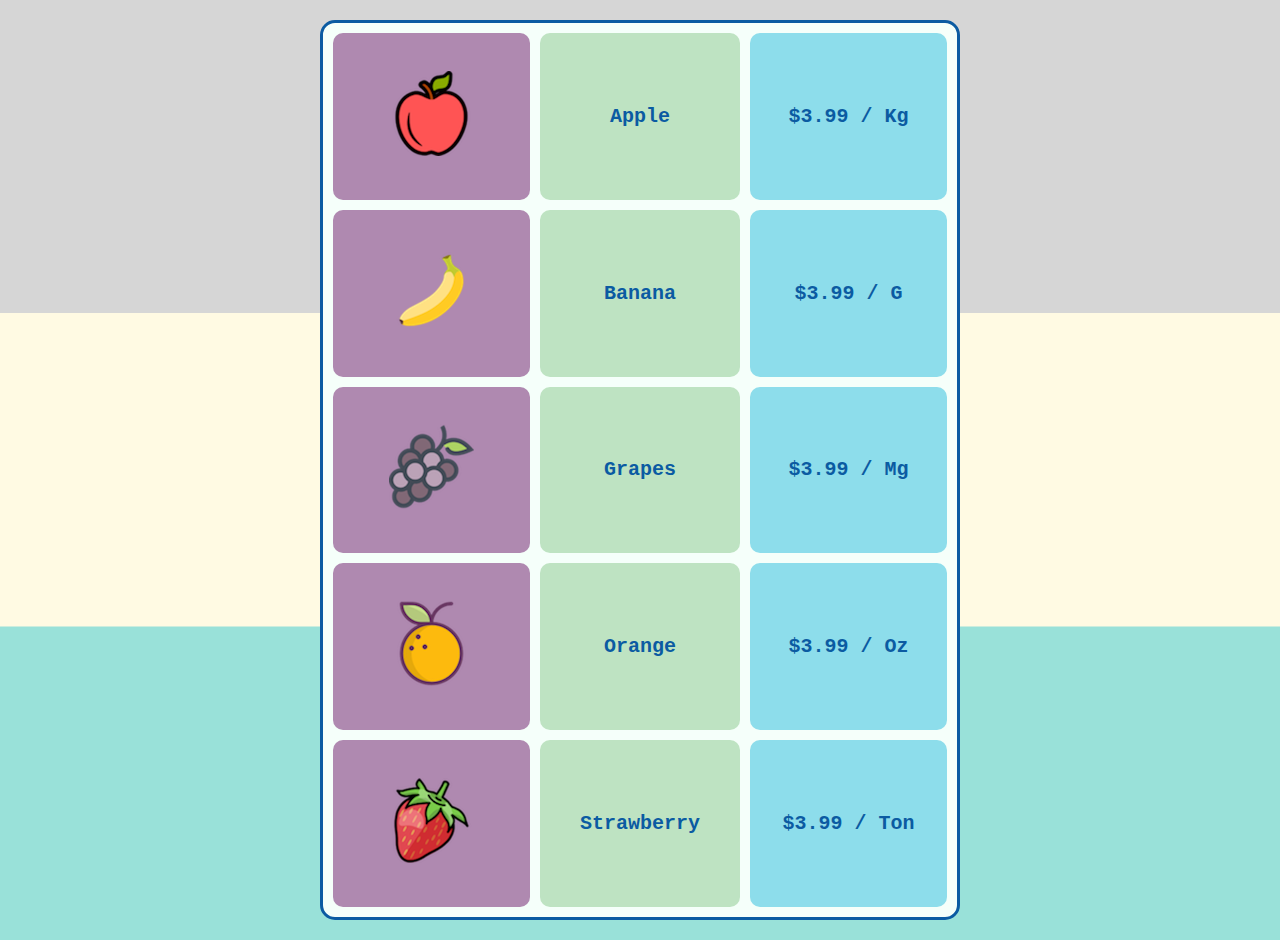
<file: fruits.html>
<!-- @format -->
<!-- Mattew Makar -->
<!-- WEB222 -->
<!DOCTYPE html>
<html lang="en">
  <head>
    <meta charset="UTF-8" />
    <meta name="viewport" content="width=device-width, initial-scale=1.0" />
    <title>Fruits</title>
    <link rel="stylesheet" href="style.css" />
  </head>
  <body class="pageBody">
    <table class="itemtable">
      <tr>
        <td class="coul1"><img src="./images/fruits/apple.png" alt="apple" /></td>
        <td class="coul2">apple</td>
        <td class="coul3">$3.99 / kg</td>
      </tr>
      <tr>
        <td class="coul1"><img src="./images/fruits/Banana.png" alt="banana" /></td>
        <td class="coul2">banana</td>
        <td class="coul3">$3.99 / g</td>
      </tr>
      <tr>
        <td class="coul1"><img src="./images/fruits/grapes.png" alt="grapes" /></td>
        <td class="coul2">grapes</td>
        <td class="coul3">$3.99 / mg</td>
      </tr>
      <tr>
        <td class="coul1"><img src="./images/fruits/Orange.png" alt="orange" /></td>
        <td class="coul2">orange</td>
        <td class="coul3">$3.99 / oz</td>
      </tr>
      <tr>
        <td class="coul1"><img src="./images/fruits/strawberry.png" alt="strawberry" /></td>
        <td class="coul2">strawberry</td>
        <td class="coul3">$3.99 / ton</td>
      </tr>
    </table>
  </body>
</html>
</file>
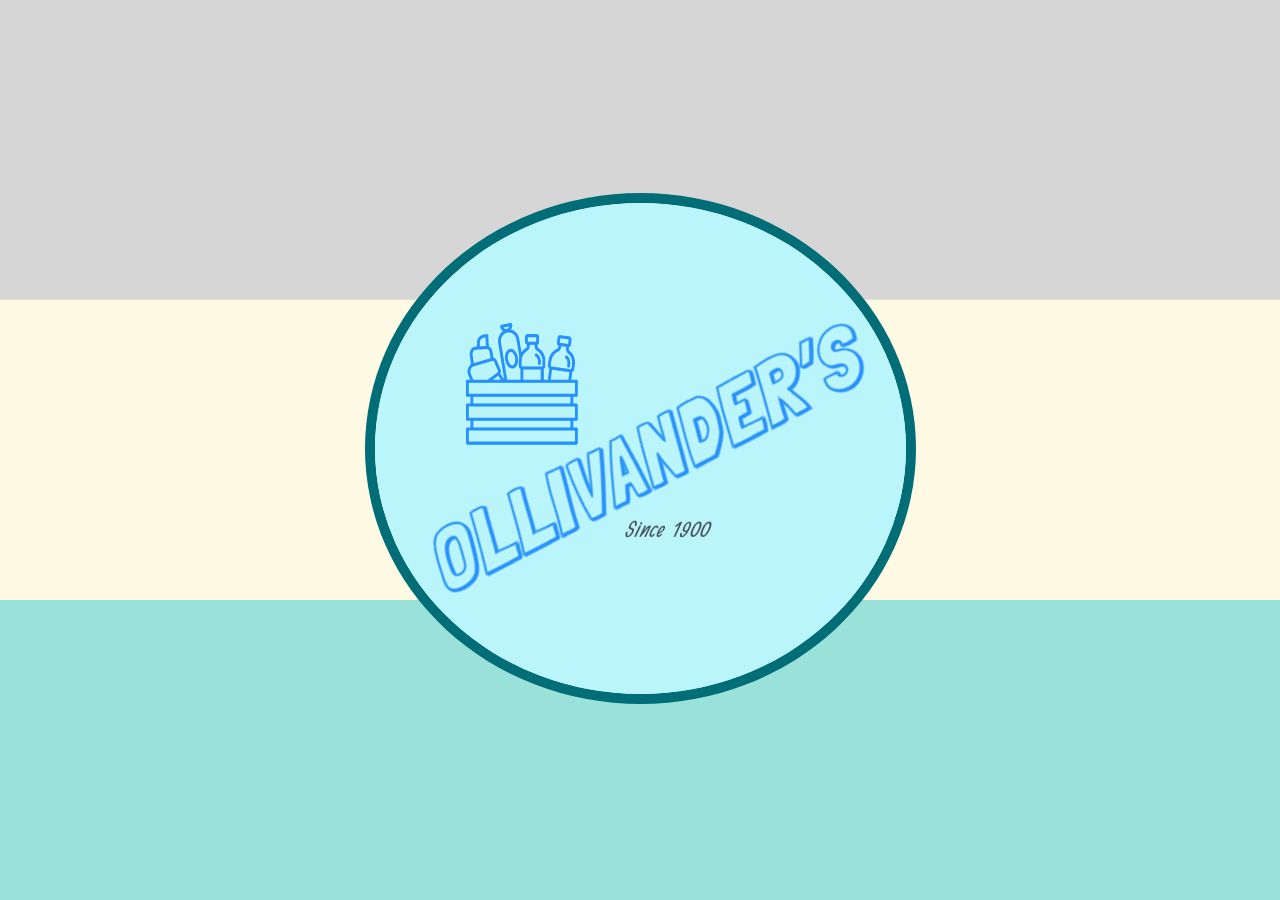
<file: home.html>
<!-- @format -->
<!-- Mattew Makar -->
<!-- WEB222 -->
<!DOCTYPE html>
<html lang="en">
  <head>
    <meta charset="UTF-8" />
    <meta name="viewport" content="width=device-width, initial-scale=1.0" />
    <title>Home</title>
    <link rel="stylesheet" href="style.css" />
  </head>
  <body class="pageBody">
      <table id="homeTable">
        <tbody>
          <tr>
            <td><img src="./images/logo.png" alt="Logo" id="logo" /></td>
          </tr>
        </tbody>
      </table>
  </body>
</html>
</file>
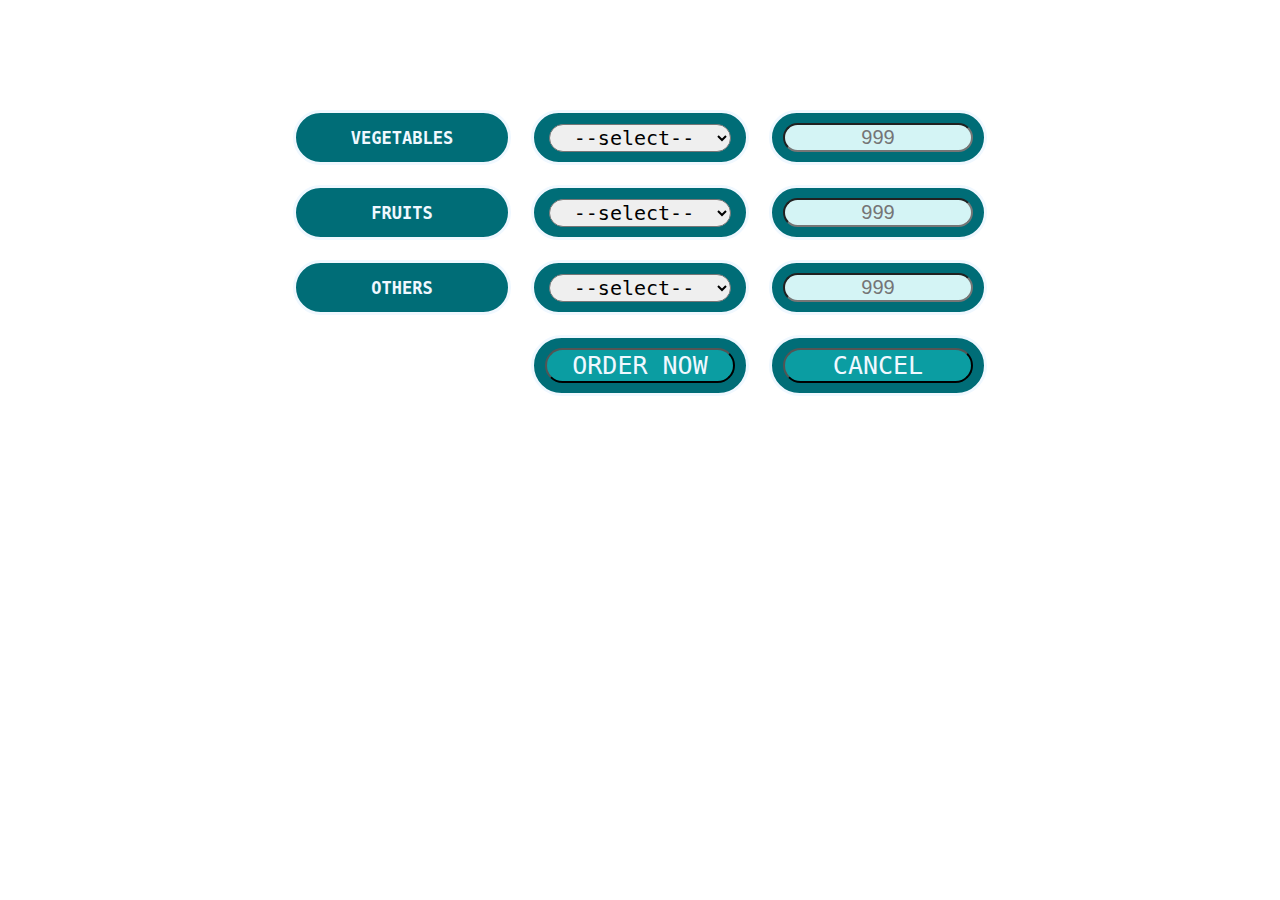
<file: order.html>
<!-- @format -->
<!-- Mattew Makar -->
<!-- WEB222 -->
<!DOCTYPE html>
<html lang="en">
  <head>
    <meta charset="UTF-8" />
    <meta name="viewport" content="width=device-width, initial-scale=1.0" />
    <title>Orders</title>
    <link rel="stylesheet" href="style.css" />
    <script>
      function fVerifyInput(evt) {
        var inputChar;
        if (evt.which) {
          inputChar = evt.which;
        } else {
          inputChar = evt.keyCode;
        }
        if (inputChar >= 48 && inputChar <= 57) {
          return true;
        }
        {
          return false;
        }
      }
    </script>
  </head>
  <body>
    <form action="./order.html" name="order">
    <table id="ordertable">
      <tbody>
        <tr>
          <td>VEGETABLES</td>
          <td>
            <select name="VEGETABLES" id="VEGETABLES">
              <option value="none">--select--</option>
              <option value="carrot">Carrot</option>
              <option value="corn">Corn</option>
              <option value="mushroom">Mushroom</option>
              <option value="pepper">Pepper</option>
              <option value="tomato">Tomato</option>
            </select>
          </td>
          <td class="cellcontainer"><input type="text" onpaste="return false;" onkeypress="return fVerifyInput(event);" maxlength="3" size="3" placeholder="999" /></td>
        </tr>
        <tr>
          <td>FRUITS</td>
          <td>
            <select name="FRUITS" id="FRUITS">
              <option value="none">--select--</option>
              <option value="apple">Apple</option>
              <option value="banana">Banana</option>
              <option value="grapes">Grapes</option>
              <option value="orange">Orange</option>
              <option value="strawberry">Strawberry</option>
            </select>
          </td>
          <td class="cellcontainer"><input type="text" onpaste="return false;" onkeypress="return fVerifyInput(event);" maxlength="3" size="3" placeholder="999" /></td>
        </tr>
        <tr>
          <td>OTHERS</td>
          <td>
            <select name="OTHERS" id="OTHERS">
              <option value="none">--select--</option>
              <option value="bread">Bread</option>
              <option value="burguer">Burguer</option>
              <option value="Cheese">Cheese</option>
              <option value="pie">Pie</option>
              <option value="pizza">Pizza</option>
            </select>
          </td>
          <td class="cellcontainer"><input type="text" onpaste="return false;" onkeypress="return fVerifyInput(event);" maxlength="3" size="3" placeholder="999" /></td>
        </tr>
        <tr>
          <td id="corner"></td>
          <td class="cellcontainer"><button accesskey="r" onclick="alert('Thank You For Your Bussiness :)');" tabindex="1" title="Complete Your Order">ORDER NOW</button></td>
          <td class="cellcontainer"><button accesskey="c" type="reset" value="reset" onclick=" alert('Sorry To Hear That :( ');" tabindex="1" title="Cancel Your Order">CANCEL</button></td>
        </tr>
      </tbody>
    </table>
    </form>
  </body>
</html>
</file>
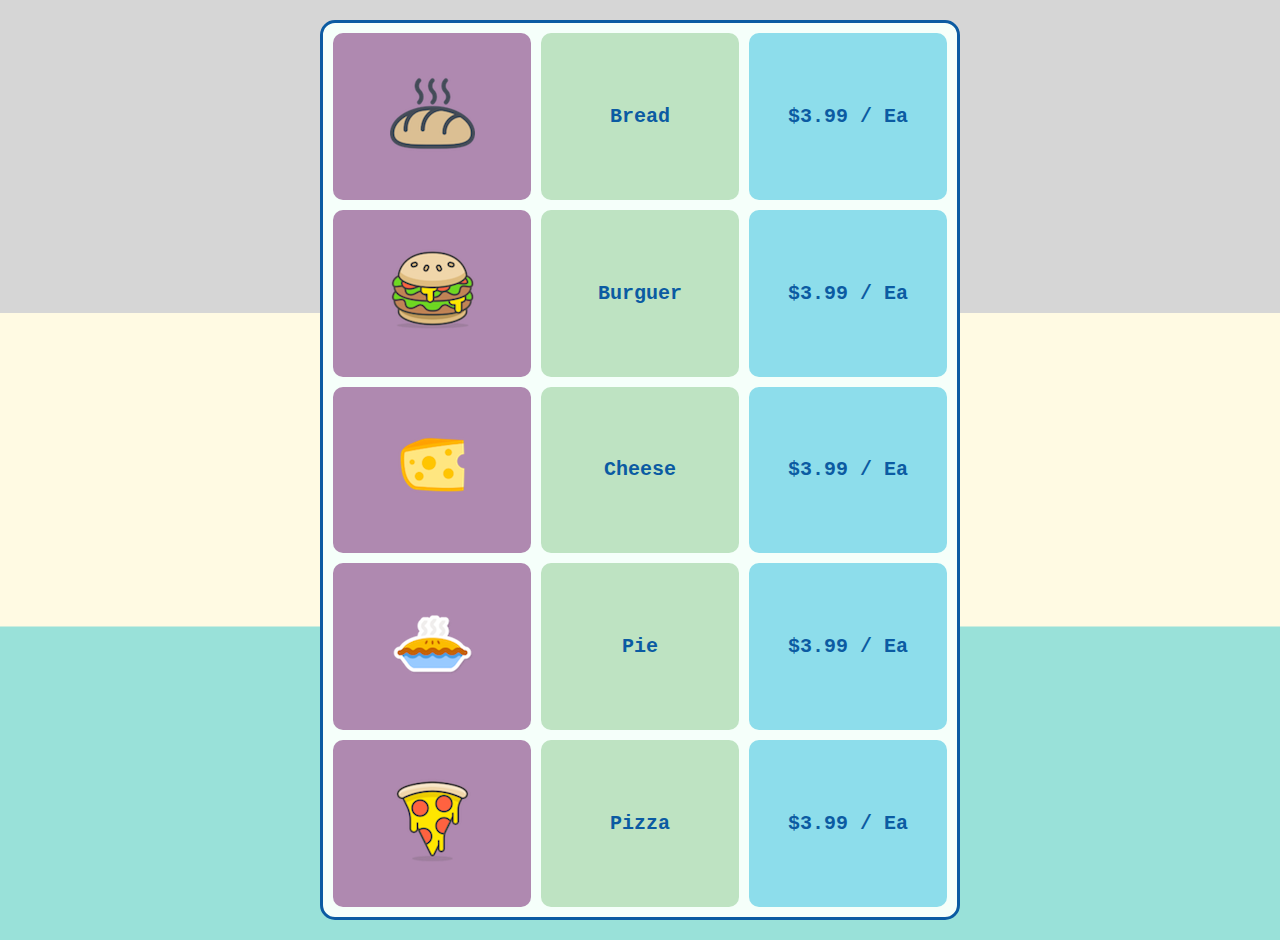
<file: Others.html>
<!-- @format -->
<!-- Mattew Makar -->
<!-- WEB222 -->
<!DOCTYPE html>
<html lang="en">
  <head>
    <meta charset="UTF-8" />
    <meta name="viewport" content="width=device-width, initial-scale=1.0" />
    <title>Others</title>
    <link rel="stylesheet" href="style.css" />
  </head>
  <body class="pageBody">
    <table class="itemtable">
      <tr>
        <td class="coul1"><img src="./images/others/bread.png" alt="bread" /></td>
        <td class="coul2">bread</td>
        <td class="coul3">$3.99 / ea</td>
      </tr>
      <tr>
        <td class="coul1"><img src="./images/others/burguer.png" alt="burguer" /></td>
        <td class="coul2">burguer</td>
        <td class="coul3">$3.99 / ea</td>
      </tr>
      <tr>
        <td class="coul1"><img src="./images/others/Cheese.png" alt="Cheese" /></td>
        <td class="coul2">Cheese</td>
        <td class="coul3">$3.99 / ea</td>
      </tr>
      <tr>
        <td class="coul1"><img src="./images/others/Pie.png" alt="pie" /></td>
        <td class="coul2">pie</td>
        <td class="coul3">$3.99 / ea</td>
      </tr>
      <tr>
        <td class="coul1"><img src="./images/others/Pizza.png" alt="pizza" /></td>
        <td class="coul2">pizza</td>
        <td class="coul3">$3.99 / ea</td>
      </tr>
    </table>
  </body>
</html>
</file>
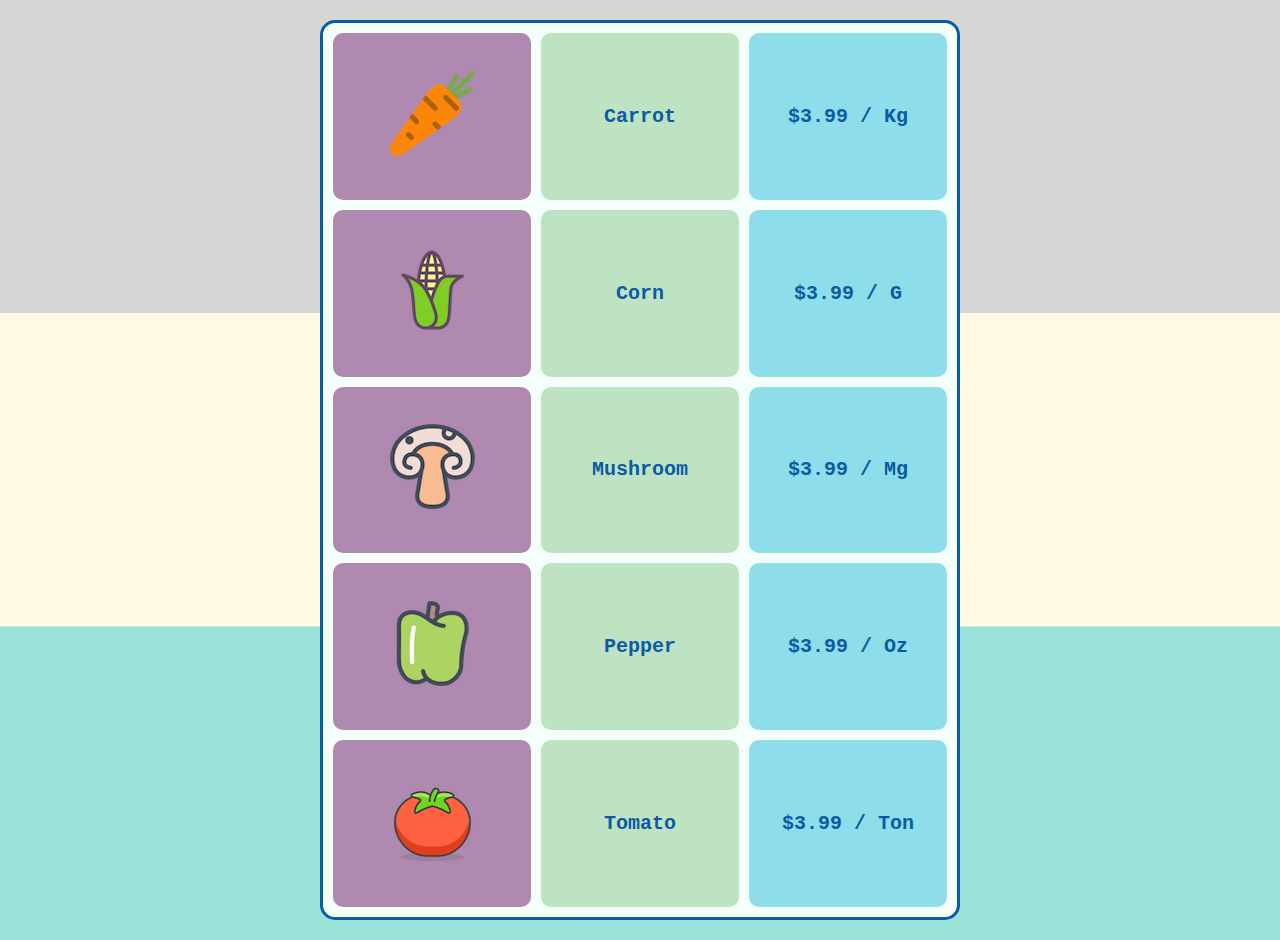
<file: vegetables.html>
<!-- @format -->
<!-- Mattew Makar -->
<!-- WEB222 -->
<!DOCTYPE html>
<html lang="en">
  <head>
    <meta charset="UTF-8" />
    <meta name="viewport" content="width=device-width, initial-scale=1.0" />
    <title>Vegetables</title>
    <link rel="stylesheet" href="style.css" />
  </head>
  <body class="pageBody">
    <table class="itemtable">
      <tr>
        <td class="coul1"><img src="./images/vege/carrot.png" alt="carrot" /></td>
        <td class="coul2">carrot</td>
        <td class="coul3">$3.99 / kg</td>
      </tr>
      <tr>
        <td class="coul1"><img src="./images/vege/Corn.png" alt="corn" /></td>
        <td class="coul2">corn</td>
        <td class="coul3">$3.99 / g</td>
      </tr>
      <tr>
        <td class="coul1"><img src="./images/vege/mushroom.png" alt="mushroom" /></td>
        <td class="coul2">mushroom</td>
        <td class="coul3">$3.99 / mg</td>
      </tr>
      <tr>
        <td class="coul1"><img src="./images/vege/pepper.png" alt="pepper" /></td>
        <td class="coul2">pepper</td>
        <td class="coul3">$3.99 / oz</td>
      </tr>
      <tr>
        <td class="coul1"><img src="./images/vege/tomato.png" alt="tomato" /></td>
        <td class="coul2">tomato</td>
        <td class="coul3">$3.99 / ton</td>
      </tr>
    </table>
  </body>
</html>
</file>
<file: style.css>
/** @format */

body {
  position: relative;
  margin: 0;
}
header {
  position: absolute;
  top: 0;
  border-top: 3vh solid #006d77;
  height: 35vh;
  width: 100vw;
  overflow: hidden;
}
video {
  position: absolute;
  width: 100vw;
  opacity: 0.5;
  z-index: -1;
}
h1 {
  text-align: center;
  font-family: monospace;
  font-size: 30px;
  color: #006d77;
  margin: 0;
  padding: 10vh;
  transition: padding-left 1s, padding-right 1s;
}
nav {
  text-align: center;
  font-family: "Arial Narrow Bold", sans-serif;
  background-color: #006d77;
  position: relative;
  top: 36vh;
}
ul {
  margin: 0;
}
li {
  list-style: none;
  display: inline-block;
  font-size: 17px;
  font-weight: bolder;
  color: aliceblue;
  padding: 5px 40px;
  border-left: 2px solid;
}
#last {
  border-right: 2px solid;
}
a {
  text-decoration: none;
  color: #006d77;
  transition: color 1s;
}
#message {
  margin: 0;
  text-align: center;
  color: #006d77;
  font-size: 0px;
  font-family: monospace;
  word-spacing: 20px;
  transition: font-size .5s, font-weight .5s;
}
li:hover
{
  background-image:linear-gradient(to right , #239397 , #0d5f66);
}
li:hover a {
  color: aliceblue;
}

header:hover h1 {
  padding-right: 50vw;
  padding-left: 0;
  color: #a24317;
}
header:hover #message {
  font-size: 20px;
  font-weight: bolder;
}
main {
  position: relative;
  top: 36vh;
  margin: 0;
}
footer {
  position: relative;
  top: 35vh;
  background-color: #eaedf5;
  border-top: 3px solid #006d77;
}
iframe {
  height: 90vh;
  width: 100vw;
  margin: 0;
  border: 0;
}
#contact {
  margin-left: 50px;
  font-family: 'Times New Roman', Times, serif;
  font-size: 15px;
  color: #006d77;
}
h6 {
  display: none;
}
.pageBody {
  margin: 0;
  background-image: url(./images/background.png);
  background-size: 100% 100%;
}
#homeTable {
  text-align: center;
  margin: auto;
  height: 100vh;
}
#logo {
  border: 10px solid #006d77;
  border-radius: 50%;
}
.coul1 {
  background-color: #af89b0;
}
.coul2 {
  background-color: #bee3c2;
}
.coul3 {
  background-color: #8dddeb;
}
.itemtable td {
  border-radius: 10px;
  width: 20%;
}
.itemtable {
  text-align: center;
  margin: 20px auto;
  width: 50%;
  height: 100vh;
  border: 3px solid #0b5ba2;
  border-radius: 15px;
  font-size: 20px;
  font-weight: bolder;
  font-family: monospace;
  text-transform: capitalize;
  border-spacing: 10px;
  color: #0b5ba2;
  background-color: mintcream;
}
#ordertable {
  text-align: center;
  margin: 10vh auto;
  border-spacing: 20px;
}
#ordertable td {
  font-family: monospace;
  font-size: 17px;
  border: 3px solid;
  font-weight: bolder;
  border-radius: 40px;
  padding: 10px;
  width: 15vw;
  background-color: #006d77;
  color: aliceblue;
 
}
#ordertable #corner {
  border: 0;
  background-color: unset;
}
.cellcontainer {
  padding: 0;
  border: 3px solid #006d77;
}
button {
  font-size: 25px;
  width: 99%;
  font-family: monospace;
  background-color: #0b9da2;
  color: aliceblue;
  border-radius: 40px;
}
input {
  width: 95%;
  font-size: 20px;
  border-radius: 40px;
  background-color: #d4f4f5;
   text-align: center;
}
input:invalid {
  color: red;
}
select {
  width: 95%;
  font-family: monospace;
  font-size: 20px;
  border-radius: 40px;
   text-align: center;
}
</file>
